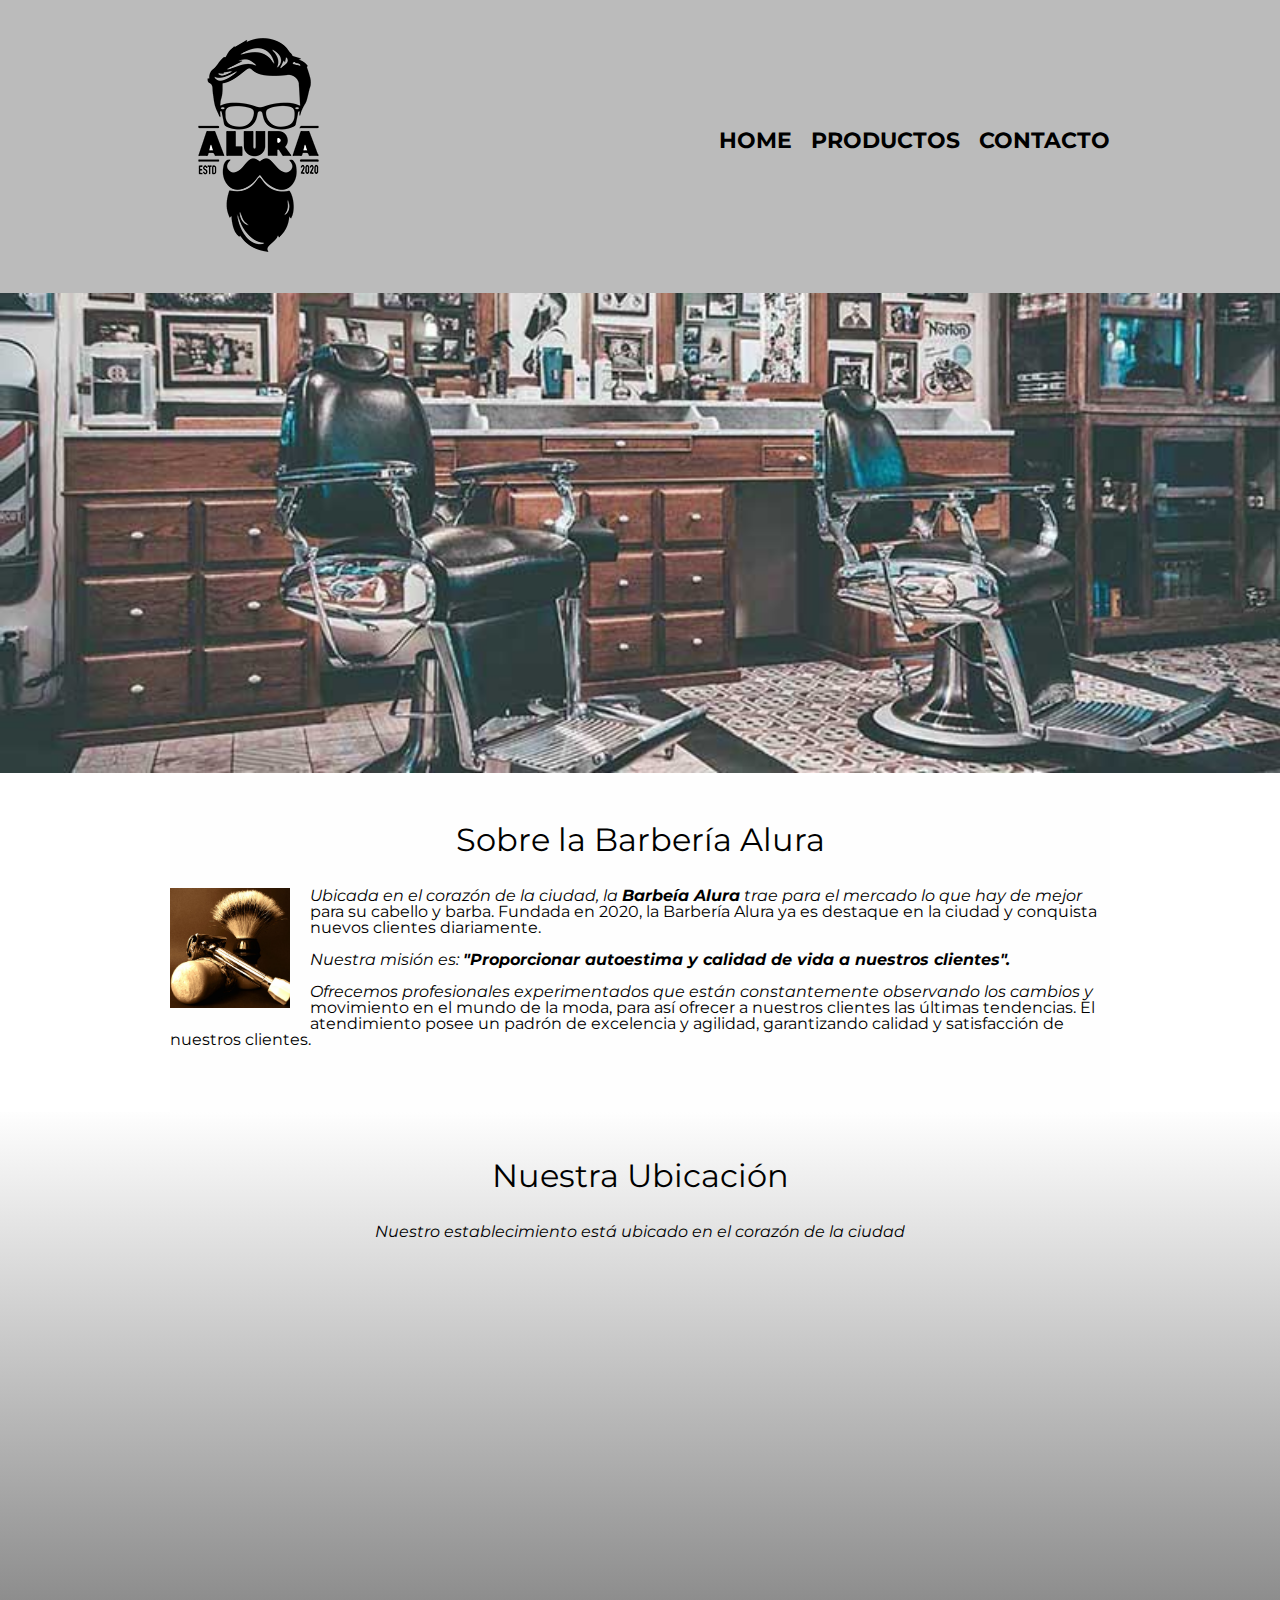
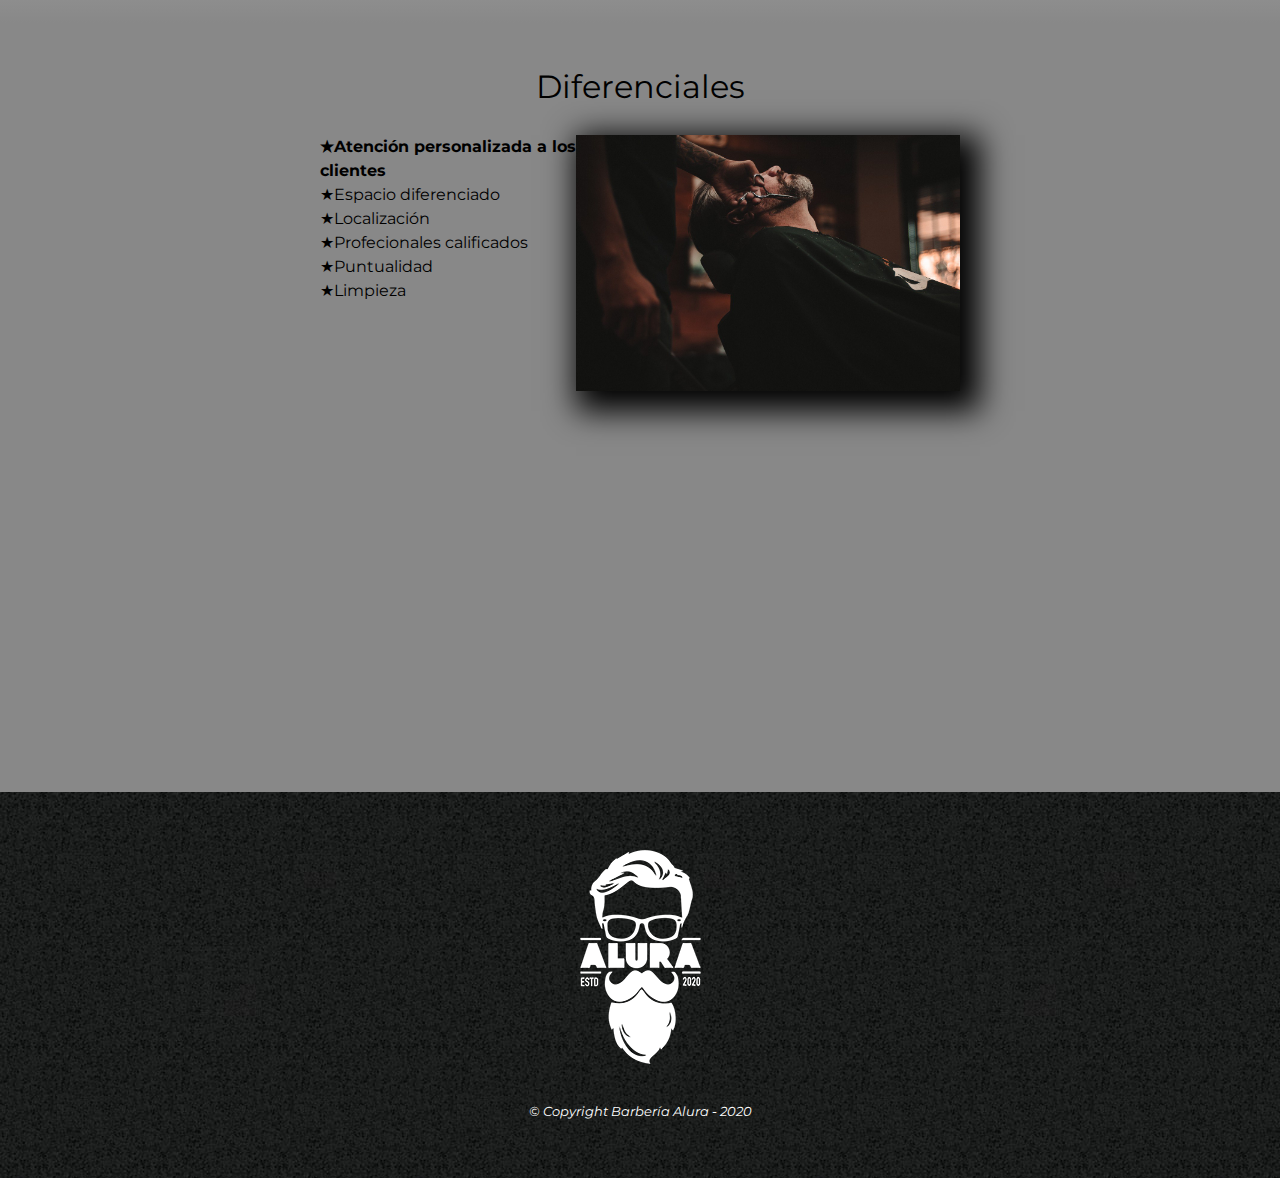
<file: index.html>
<!DOCTYPE html>

<html lang="es">
    
    <head>
        <meta charset="UTF-8">
        <meta name="viewport" content="width=device-width">
        <title>Barbería Alura</title>
        <link rel="stylesheet" href="reset.css">
        <link rel="stylesheet" href="style.css">
        <link href="https://fonts.googleapis.com/css2?family=Montserrat:wght@300&display=swap" rel="stylesheet">
    </head>

    <body>
        <header>
            <div class="caja">
                <h1><img src="imagenes/logo.png"></h1>

                <nav>
                    <ul>
                        <li><a href="index.html">Home</a></li>
                        <li><a href="productos.html">Productos</a></li>
                        <li><a href="contacto.html">Contacto</a></li>
                    </ul>
                </nav>
            </div>
        </header>

        <img class="banner" src="banner/banner.jpg">
        
        <main>
            <section class="principal">
                <h2 class="titulo-principal">Sobre la Barbería Alura </h2>

                <img class="utensilios" src="imagenes/utensilios.jpg" alt="Utensilios de un barbero">

                <p>Ubicada en el corazón de la ciudad, la <strong>Barbeía Alura</strong> trae para el mercado lo que hay de mejor para su cabello y barba. Fundada en 2020, la Barbería Alura ya es destaque en la ciudad y conquista nuevos clientes diariamente.</p>

                <p id="mision"><em>Nuestra misión es: <strong>"Proporcionar autoestima y calidad de vida a nuestros clientes".</strong></em></p>

                <p>Ofrecemos profesionales experimentados que están constantemente observando los cambios y movimiento en el mundo de la moda, para así ofrecer a nuestros clientes las últimas tendencias. El atendimiento posee un padrón de excelencia y agilidad, garantizando calidad y satisfacción de nuestros clientes.</p>
            </section>

            <section class="mapa">
                <h3 class="titulo-principal">Nuestra Ubicación</h3>
                <p>Nuestro establecimiento está ubicado en el corazón de la ciudad</p>

                <div class="mapa-contenido">
                    <iframe src="https://www.google.com/maps/embed?pb=!1m18!1m12!1m3!1d3656.4499774664723!2d-46.63452058439808!3d-23.588189868470085!2m3!1f0!2f0!3f0!3m2!1i1024!2i768!4f13.1!3m3!1m2!1s0x94ce5a2b2ed7f3a1%3A0xab35da2f5ca62674!2sCaelum%20-%20Education%20and%20Innovation!5e0!3m2!1ses-419!2smx!4v1671659770833!5m2!1ses-419!2smx" width="100%" height="300" style="border:0;" allowfullscreen="" loading="lazy" referrerpolicy="no-referrer-when-downgrade"></iframe>
                </div>
            </section>

            <section class="diferenciales">
                <h3 class="titulo-principal">Diferenciales</h3>
                
                <div class="contenido-diferenciales">
                    <ul class="lista-diferenciales">
                        <li class="items">Atención personalizada a los clientes</li>
                        <li class="items">Espacio diferenciado</li>
                        <li class="items">Localización</li>
                        <li class="items">Profecionales calificados</li>
                        <li class="items">Puntualidad</li>
                        <li class="items">Limpieza</li>
                    </ul><img class="imagen-diferenciales" src="diferenciales/diferenciales.jpg">
                </div>

                <div class="video">
                    <iframe width="100%" height="315" src="https://www.youtube.com/embed/wcVVXUV0YUY" title="YouTube video player" frameborder="0" allow="accelerometer; autoplay; clipboard-write; encrypted-media; gyroscope; picture-in-picture" allowfullscreen></iframe>
                </div>
            </section>
        </main>

        <footer>
            <img src="imagenes/logo-blanco.png">
            <p class="copyright">&copy Copyright Barbería Alura - 2020</p>
        </footer>
    </body>
</html>
</file>
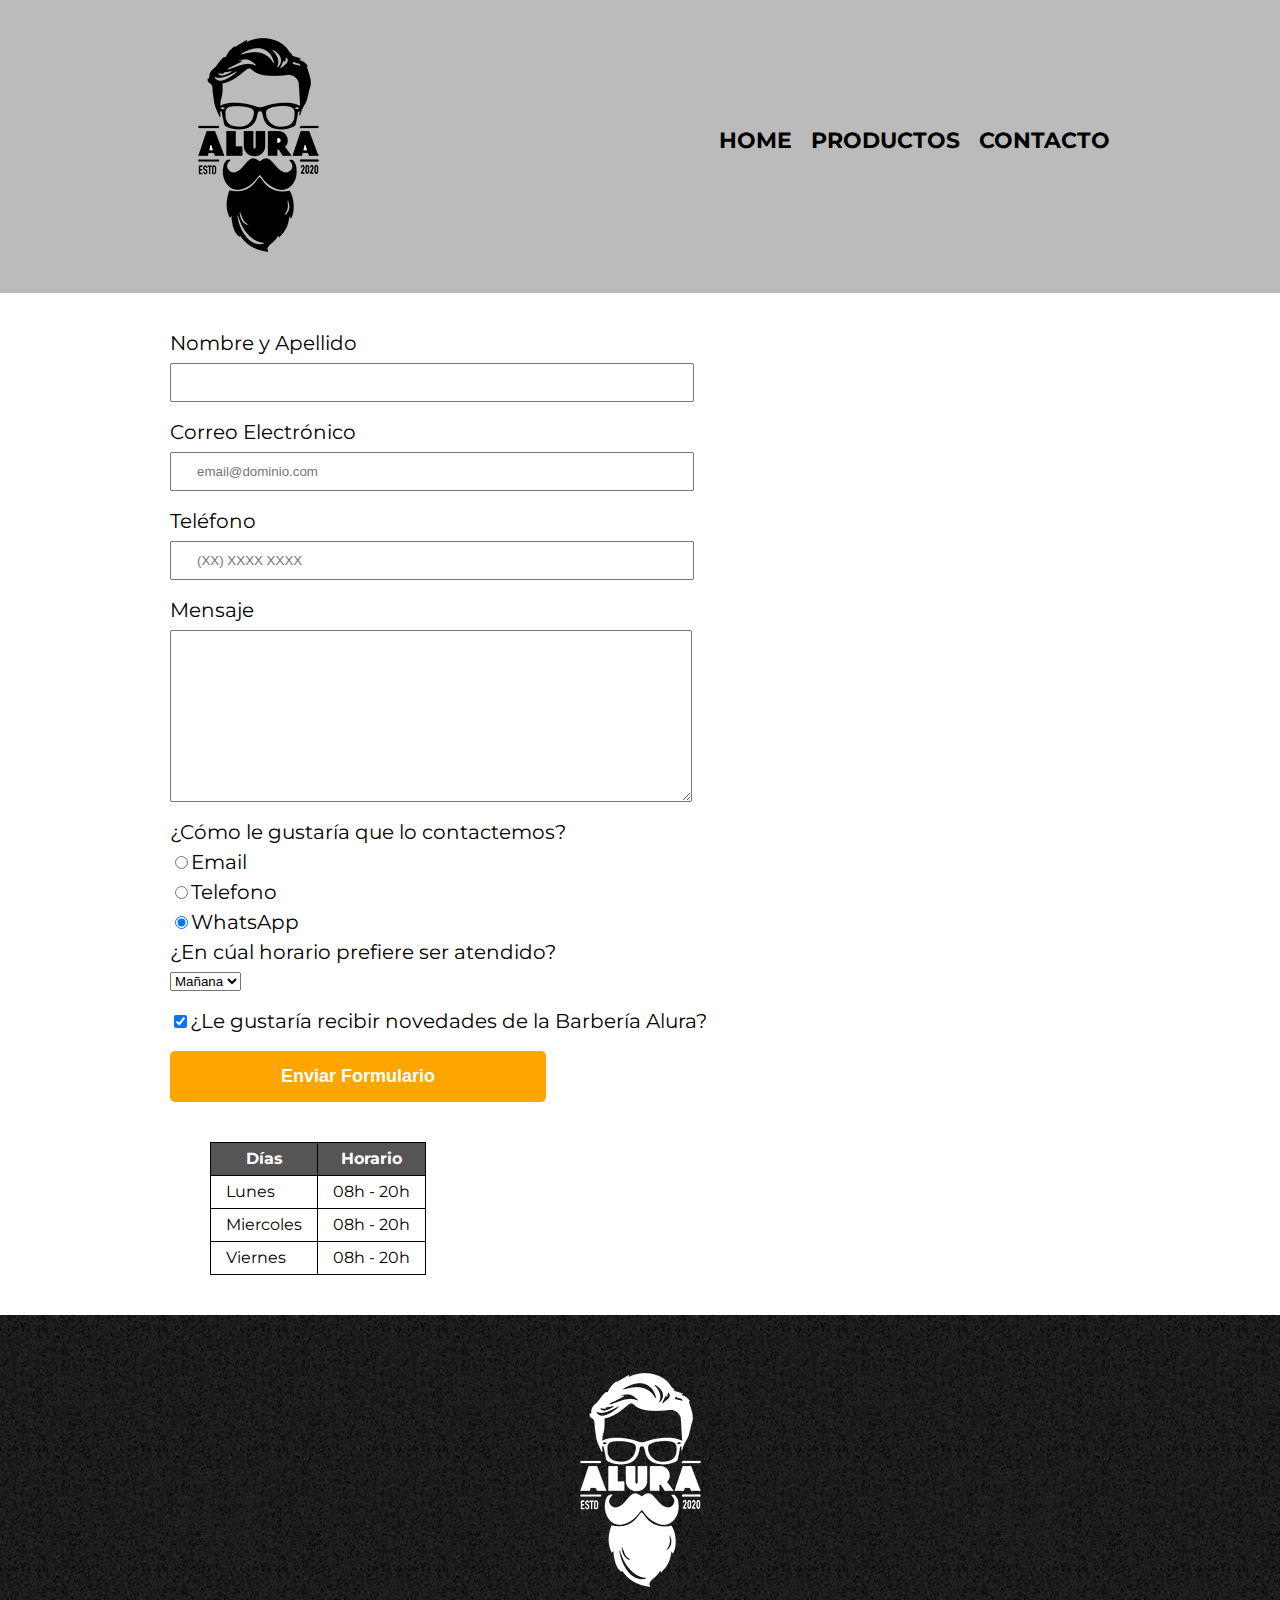
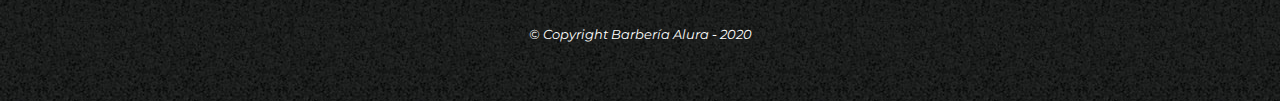
<file: contacto.html>
<!DOCTYPE html>
<html lang="es">
    <head>
        <meta charset="UTF-8">
        <meta name="viewport" content="width=device-width">
        <title>Contacto - Barbería Alura</title>
        <link rel="stylesheet" href="reset.css">
        <link rel="stylesheet" href="style.css">
        <link href="https://fonts.googleapis.com/css2?family=Montserrat:wght@300&display=swap" rel="stylesheet">
    </head>

    <body>
        <header>
            <div class="caja">
                <h1><img src="imagenes/logo.png" alt="logo de la barberia alura"></h1>

                <nav>
                    <ul>
                        <li><a href="index.html">Home</a></li>
                        <li><a href="productos.html">Productos</a></li>
                        <li><a href="contacto.html">Contacto</a></li>
                    </ul>
                </nav>
            </div>
        </header>

        <main class="contacto">
            <form>
                <label for="nombreapellido">Nombre y Apellido</label>
                <input type="text" id="nombreapellido" class="input-padron" required>

                <label for="correoelectronico">Correo Electrónico</label>
                <input type="email" id="correoelectronico" class="input-padron" required placeholder="email@dominio.com">

                <label for="telefono">Teléfono</label>
                <input type="tel" id="telefono" class="input-padron" required placeholder="(XX) XXXX XXXX">

                <label for="mensaje">Mensaje</label>
                <textarea cols="70" rows="10" id="mensaje" class="input-padron" required></textarea>

                <fieldset>
                    <legend>¿Cómo le gustaría que lo contactemos?</legend>

                    <label for="radio-email"><input type="radio" name="contacto" value="email" id="radio-email">Email</label>
                    <label for="radio-telefono"><input type="radio" name="contacto" value="telefono" id="radio-telefono">Telefono</label> 
                    <label for="radio-whatsapp"><input type="radio" name="contacto" value="whatsapp" id="radio-whatsapp" checked>WhatsApp</label>
                </fieldset>

                <fieldset>
                    <legend>¿En cúal horario prefiere ser atendido?</legend>

                    <select>
                        <option>Mañana</option>
                        <option>Tarde</option>
                        <option>Noche</option>
                    </select>
                </fieldset>
                
                <label class="checkbox"><input type="checkbox" checked>¿Le gustaría recibir novedades de la Barbería Alura?</label>

                <input type="submit" value="Enviar Formulario" class="enviar">
            </form>
            
            <table>
                <thead>
                    <tr>
                        <th>Días</th>
                        <th>Horario</th>
                    </tr>
                </thead>

                <tbody>
                    <tr>
                        <td>Lunes</td>
                        <td>08h - 20h</td>
                    </tr>

                    <tr>
                        <td>Miercoles</td>
                        <td>08h - 20h</td>
                    </tr>

                    <tr>
                        <td>Viernes</td>
                        <td>08h - 20h</td>
                    </tr>
                </tbody>
            </table>
        </main>

        <footer>
            <img src="imagenes/logo-blanco.png" alt="logo de la barberia alura">
            <p class="copyright">&copy Copyright Barbería Alura - 2020</p>
        </footer>
    </body>
</html>
</file>
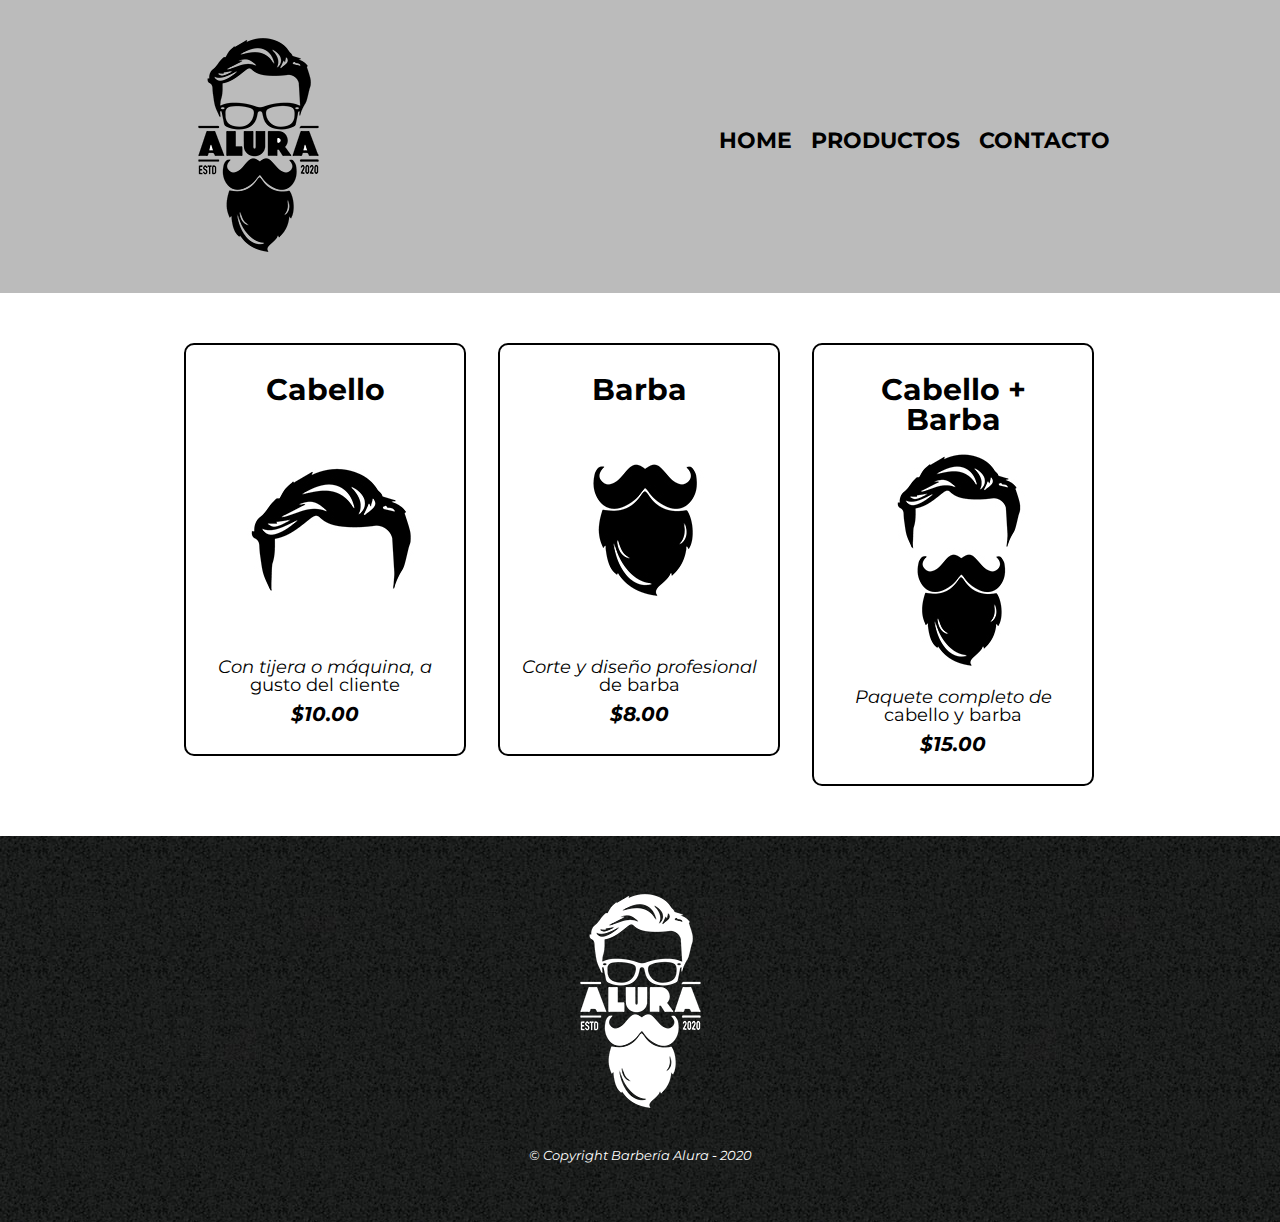
<file: productos.html>
<!DOCTYPE html>
<html lang="es">
    <head>
        <meta charset="UTF-8">
        <meta name="viewport" content="width=device-width">
        <title>Productos - Barbería Alura</title>
        <link rel="stylesheet" href="reset.css">
        <link rel="stylesheet" href="style.css">
        <link href="https://fonts.googleapis.com/css2?family=Montserrat:wght@300&display=swap" rel="stylesheet">
    </head>

    <body>
        <header>
            <div class="caja">
                <h1><img src="imagenes/logo.png"></h1>

                <nav>
                    <ul>
                        <li><a href="index.html">Home</a></li>
                        <li><a href="productos.css">Productos</a></li>
                        <li><a href="contacto.html">Contacto</a></li>
                    </ul>
                </nav>
            </div>
        </header>

        <main>
            <ul class="productos">
                <li>
                    <h2>Cabello</h2>
                    <img src="imagenes/cabello.jpg">
                    <p class="producto-descripcion">Con tijera o máquina, a gusto del cliente</p>
                    <p class="producto-precio">$10.00</p>
                </li>
                
                <li>
                    <h2>Barba</h2>
                    <img src="imagenes/barba.jpg">
                    <p class="producto-descripcion">Corte y diseño profesional de barba</p>
                    <p class="producto-precio">$8.00</p>
                </li>
                
                <li>
                    <h2>Cabello + Barba</h2>
                    <img src="imagenes/cabello+barba.jpg">
                    <p class="producto-descripcion">Paquete completo de cabello y barba </p>
                    <p class="producto-precio">$15.00</p>
                </li>
            </ul>
        </main>

        <footer>
            <img src="imagenes/logo-blanco.png">
            <p class="copyright">&copy Copyright Barbería Alura - 2020</p>
        </footer>
    </body>
</html>
</file>
<file: style.css>
body
{
    font-family: 'Montserrat', sans-serif;
}
header
{
    background: #BBBBBB;
    padding: 20px 0; /*arriba y abajo, los bordes*/
}

.caja
{
    width: 940px;
    position: relative;
    margin: 0 auto;
}

nav
{
    position: absolute;
    top: 110px;
    right: 0;
}

nav li
{
    display: inline;
    margin: 0 0 0 15px;/*les da un espacio entre texto: arriba, derecha, abajo, izquierda*/
}

nav a
{
    text-transform: uppercase; /*Hace que el texto se vuelva en mayusculas*/
    color: #000000;
    font-weight: bold; /*Transfroma el texto a negrito*/
    font-size: 22px;
    text-decoration: none;
}

nav a:hover /*Asi indicamos que se va a hacer cuando el cursor este sobre la etiqueta*/
{
    color: #C78C19;
    text-decoration: underline;
}

.productos
{
    width: 940px;
    margin: 0 auto;
    padding: 50px;
}

.productos li
{
    display: inline-block;
    text-align: center;
    width: 30%;
    vertical-align: top;
    margin: 0 1.5%;
    padding: 30px 20px;
    box-sizing: border-box; /*para deci que el limite del espacio ya definido en el whidth*/
    border: 2px solid #000000; /*una forma mas simple de definir los bordes*/
    border-radius: 10px;
 
    /*border-bottom-left-radius: 5px; asi se define el borde inferior izquierdo*/
    /*border-color: #000000;
    border-width: 2px;
    border-style: solid;
    border-top-width: 10px; asi puedo definir el ancho superior el borde*/
}

.productos li:hover
{
    border-color: #C78C19;
}

.productos li:active /*Asi podermos dar efectos cuando se de click sobre el elemento mencionado*/
{
    border-color: #088c19;
}

.productos h2
{
    font-size: 30px;
    font-weight: bold;
}

.productos li:hover h2 /*Para lograr hacer que cambie el texto cuando se posicione sobre el elemento*/
{
    font-size: 33px;
}

.producto-descripcion
{
    font-size: 18px;
}

.producto-precio
{
    font-size: 20px;
    font-weight: bold;
    margin-top: 10px;
}

footer
{
    text-align: center;
    background: url(imagenes/bg.jpg);
    padding: 40px;
}

.copyright
{
    color: #FFFFFF;
    font-size: 13px;
    margin: 20px;
}

/*****************Estilos de contacto*****************/
.contacto
{
    width: 940px;
    margin: 0 auto;
}

form
{
    margin: 40px 0; /*40 para arriba y abajo y 0 para los lados*/
}

form label, form legend /*asi puedo lograr darle los mismoas atributos a otro elemento, haciendo que reutilice lo que ya defini*/
{
    display: block;
    font-size: 20px;
    margin: 0 0 10px; /*0 para arriba o para los lados y 10 para abajo*/
}

.input-padron 
{
    display: block;
    margin: 0 0 20px;
    padding: 10px 25px;
    width: 50%;
}

.checkbox
{
    margin: 20px 0;
}

.enviar
{
    width: 40%;
    padding: 15px 0;
    font-size: 18px;
    font-weight: bold;
    color: white;
    background: orange;
    border: none;
    border-radius: 5px;
    transition: 1s all; /*el all hace que se aplique para todo, se puede escribir backgroun para solo afectar el fondo*/
    cursor: pointer;
}

.enviar:hover
{
    background: darkorange;
    transform: scale(1.20);
}

table
{
    margin: 40px 40px;
}

thead
{
    background: #555555;
    color: white;
    font-weight: bold;
}

th, td
{
    border: 1px solid #000000;
    padding: 8px 15px;
}

/*****************Estilos para el home*****************/

.banner
{
    width: 100%;
}

.principal
{
    padding: 3em 0;
    background: #FEFEFE;
    width: 940px; /*por lo general siempre se usa esa medida para centrar algo*/
    margin: 0 auto; /*0 ariba y abajo, auto para los lados*/
}

.titulo-principal
{
    text-align: center;
    font-size: 2em; /*que sea X veces el tamaño por defecto de la fuente del navegador*/
    margin: 0  0 1em;
    clear: left; /*asi limpio cualquier propiedad que venga de la izquierda como por ejemplo la de imagenes de utensilios*/
    
    /*color: rgb(0, 0, 0, 0.3);  0.3 es para darle una opacidad*/
}

/*
.titulo-principal:first-letter /*asi logramos modificar la primera letra
{
    font-weight: bold;
}

.titulo-principal:before /*afectamos antes del contenido
{
    content: "[";
}

.titulo-principal:after /*afectamos al final del contenido
{
    content: "]";
}
*/

p:first-line /*asi logramos modificar la primera linea el parrafo*/
{
    font-style: italic;
}

.principal p
{
    margin: 0 0 1em;
}

.principal strong
{
    font-weight: bold;
}

.principal em
{
    font-style: italic;
}

.utensilios
{
    width: 120px;
    float: left;
    margin: 0 20px 20px 0;
}

.mapa
{
    padding: 3em 0;
    background: linear-gradient(#FEFEFE,#888888); /*Forma de poner trancision de colores, si antes del primer color se coloca 45deg, es el angulo de coloracion ademas si despues del color ponemos 50% es el tamaño totla que se va a colorear*/
}

.mapa p
{
    margin: 0 0 2em;
    text-align: center;
}

.mapa-contenido
{
    width: 940px;
    margin: 0 auto;
}

.diferenciales
{
    padding: 3em 0;
    background: #888888;
}

.contenido-diferenciales
{
    width: 640px;
    margin: 0 auto;
}

.lista-diferenciales
{
    width: 40%;
    display: inline-block;
    vertical-align: top;
}

.items
{
    line-height: 1.5; /*asi logras hacer que las cosas tengan un espacio entre ellas*/
}

.items:before
{
    content: "★";
}

.items:first-child /*pseudo clase para indicar que el primer elemento del bloque de items y con nth-child() indicamos que numero de elemento, si denro de parentesis pongo 2n se afectara los pares*/
{
    font-weight: bold;
}

.imagen-diferenciales
{
    width: 60%;
    transition: 400ms;
    box-shadow: 10px 10px 30px 10px #000000; /*se puede poner -10px para que el lugar cambie, el tercero es para el difuminado, el cuarto es para la expancion*/
}

.imagen-diferenciales:hover
{
    opacity: 0.3;
}

.video
{
    width: 560px;
    margin: 1em auto;
}

/*sirve para permitir trabajar con excepciones o condiciones para lo responsivo*/

@media screen and (max-width:912px) 
{  
    /**********General**********/
    h1, nav
    {
        text-align: center;
    }
    
    /**********Index**********/
    nav
    {
        position: static;
    }

    .caja, .principal, .mapa-contenido, .contenido-diferenciales, .video
    {
        width: auto;
    }

    .lista-diferenciales, .imagen-diferenciales
    {
        width: 100%;
    }

    /**********Productos**********/

    main .productos
    {
        width: auto;
    }

    .productos li
    {
        width: 100%;
        margin: 10px 0;
    }

    /**********Productos**********/
    .contacto, .enviar
    {
        width: auto;
    }

    .contacto form, fieldset
    {
        text-align: center;
        display: flex;
        flex-direction: column;
        justify-content: center;
        align-items: center;
        margin: 15px auto;
    }

    .checkbox input
    {
        text-align: center;
        margin: 15px 0 10px 10px;
    }

    table
    {
        margin: 15px auto;
        border-collapse: collapse;
    }
}
</file>
